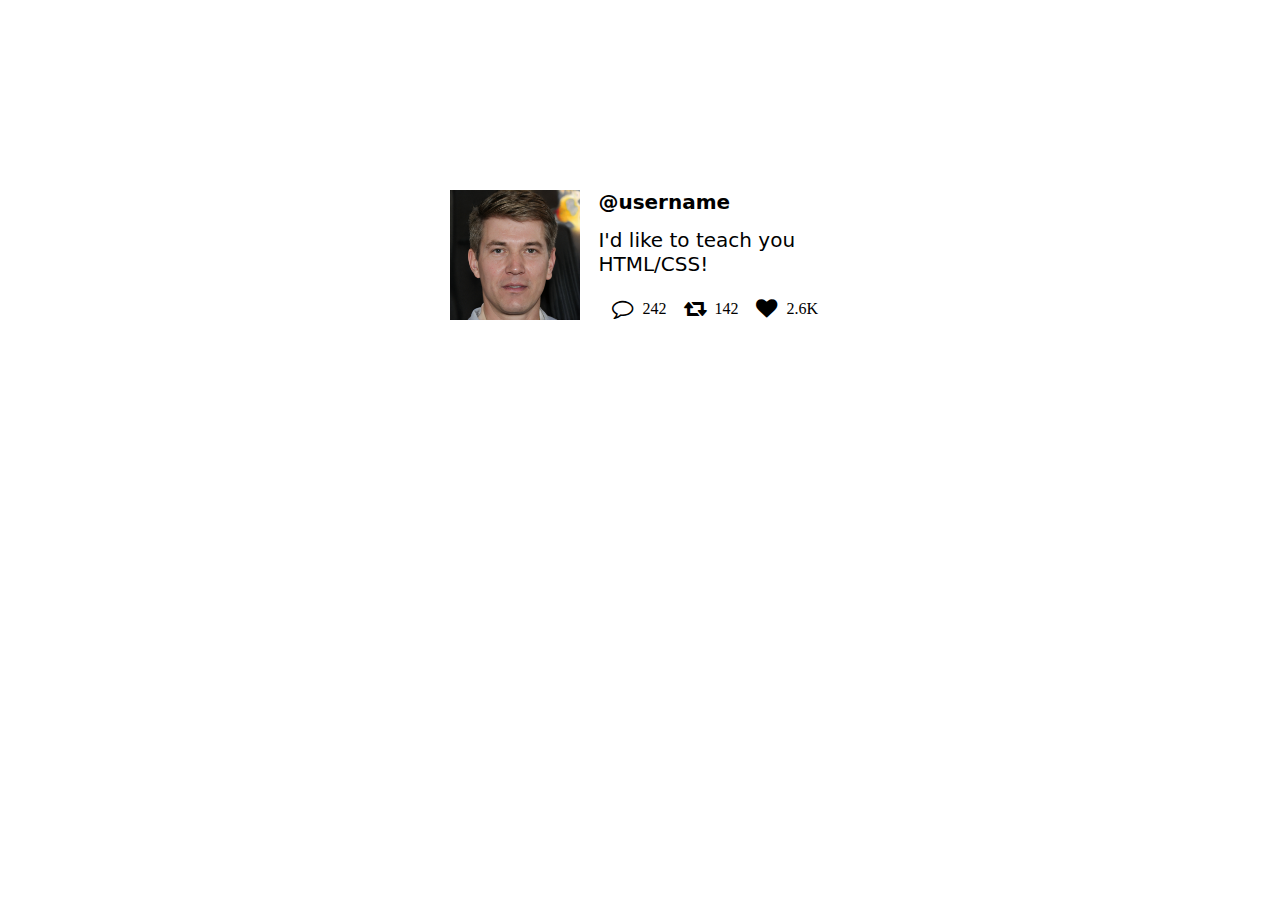
<file: task 1/index.html>
<!DOCTYPE html>
<html lang="en">
  <head>
    <meta charset="UTF-8" />
    <meta http-equiv="X-UA-Compatible" content="IE=edge" />
    <meta name="viewport" content="width=device-width, initial-scale=1.0" />
    <title>Task1</title>
    <link
      rel="stylesheet"
      href="https://cdnjs.cloudflare.com/ajax/libs/font-awesome/4.7.0/css/font-awesome.min.css"
    />
    <style>
      img {
        width: 130px;
        height: 130px;
        object-fit: cover;
        float: left;
      }
      .container {
        width: 457px;
        height: 138px;
        margin-left: 35%;
        margin-top: 15%;
        margin-right: 3%;
      }
      .text {
        margin-left: 148px;
      }
      .username {
        font-family: system-ui, -apple-system, BlinkMacSystemFont, 'Segoe UI', Roboto, Oxygen, Ubuntu, Cantarell, 'Open Sans', 'Helvetica Neue', sans-serif;
        font-weight: bold;
        font-size: 20px;
      }
      .message{
        font-family: system-ui, -apple-system, BlinkMacSystemFont, 'Segoe UI', Roboto, Oxygen, Ubuntu, Cantarell, 'Open Sans', 'Helvetica Neue', sans-serif;
        font-weight: regular;
        font-size: 20px;
        margin-top: 14px;
      }
      .icons{
        margin-top: 24px;
      }
      i {
        width: 20px;
        padding-right: 24px;
        text-indent: 14px;
      }
    </style>
  </head>
  <body>
    <div class="container">
      <div>
        <img src="avatar.jpg" alt="avatar" />
      </div>
      <div>
        <div class="text">
          <div class="username">@username <br></div>
          <div class="message">I'd like to teach you HTML/CSS!<br></div>
          <div class="icons">
            <i class="fa fa-comment-o fa-lg" aria-hidden="true" width="20px"></i>242
            <i class="fa fa-retweet fa-lg" aria-hidden="true" width="20px"></i>142
            <i class="fa fa-heart fa-lg" aria-hidden="true" width="20px"></i>2.6K
          </div>
        </div>
      </div>
    </div>
  </body>
</html>
</file>
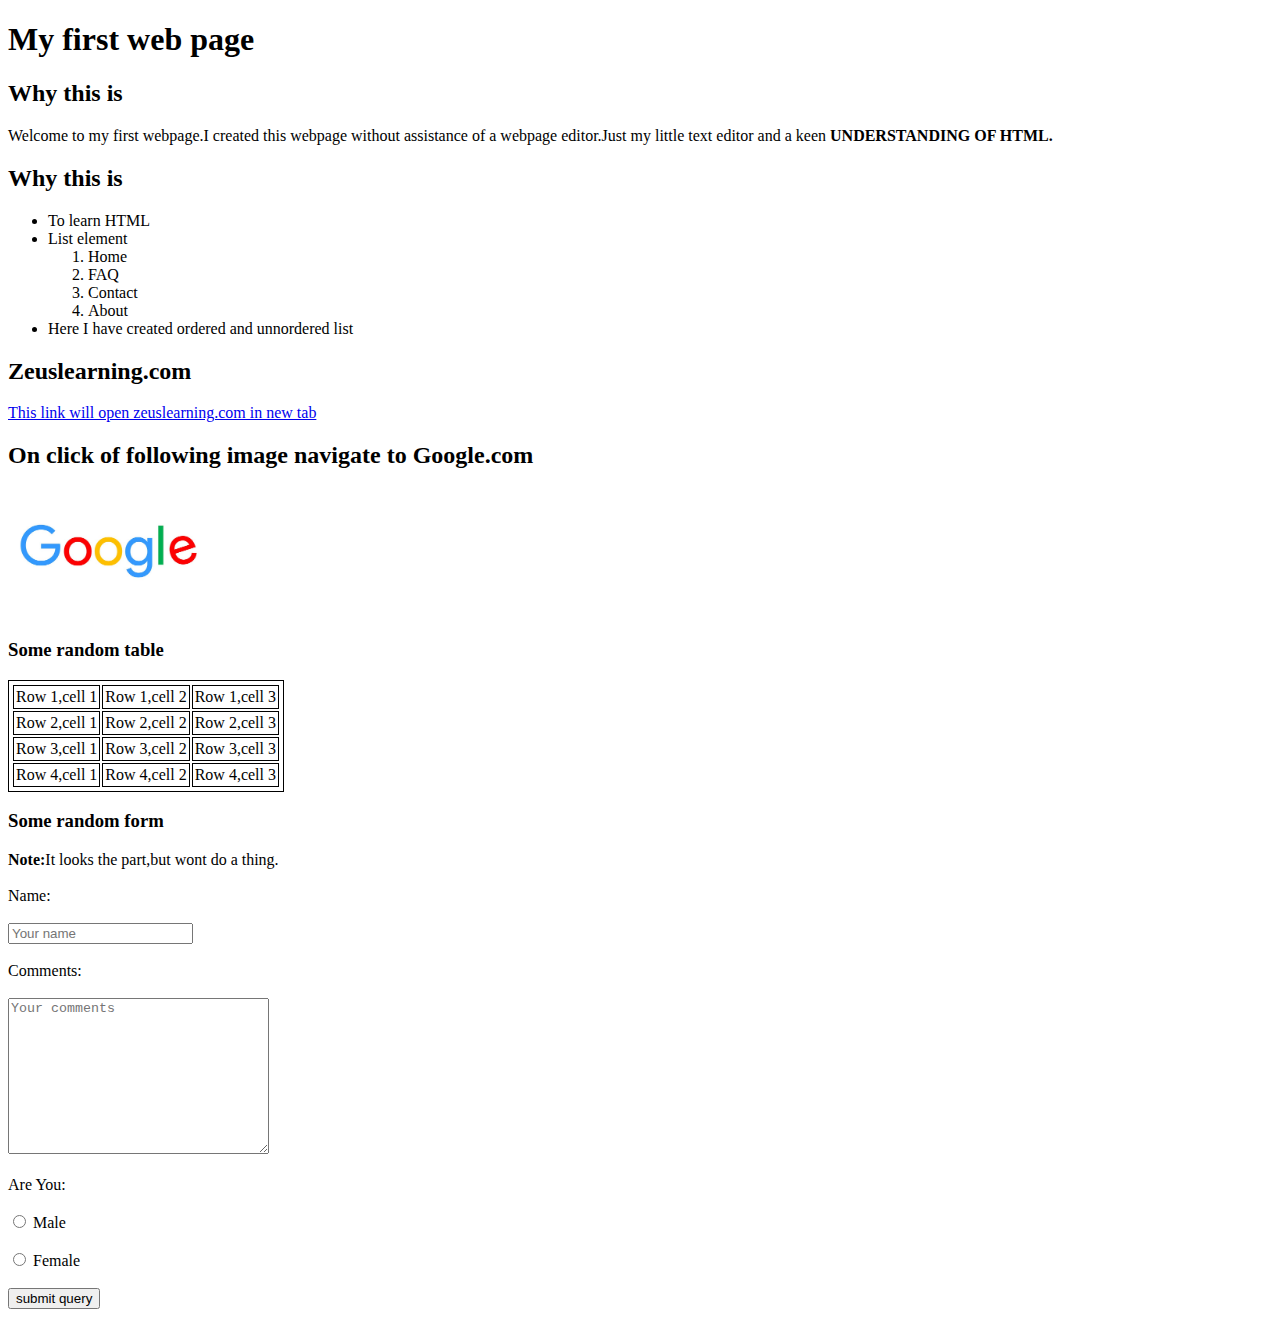
<file: task 2/index.htm>
<!DOCTYPE html>
<html lang="en">
<head>
    <meta charset="UTF-8">
    <meta http-equiv="X-UA-Compatible" content="IE=edge">
    <meta name="viewport" content="width=device-width, initial-scale=1.0">
    <title>My first webpage</title>
   <style>
    table,tr,td{
    padding:2px ;
    border: 1px solid black;
}
img{
    width: 200px;
}
   </style>
</head>
<body>
    <div class="container">


    <h1>My first web page</h1>
    <h2>Why this is</h2>
       <p>
            Welcome to my first webpage.I created this webpage without assistance of a webpage editor.Just my little text editor and a keen <strong> UNDERSTANDING OF HTML.</strong> 
       </p>
    <h2>Why this is</h2>
        <ul>
            <li>To learn HTML</li>
            <li>List element
                <ol>
                    <li>Home</li>
                    <li>FAQ</li>
                    <li>Contact</li>
                    <li>About</li>
                </ol>
            </li>
            <li>Here I have created ordered and unnordered list</li>
        </ul>
    <h2>Zeuslearning.com</h2>
    <a href="http://zeuslearning.com" target="_blank">This link will open zeuslearning.com in new tab</a>
    <h2>On click of following image navigate to Google.com</h2>
    <a href="http://google.com" target="_blank"><img src="google.jpg" alt="Google logo"></a>
    <h3>Some random table</h3>
    <table>
        <tr>
            <td>Row 1,cell 1</td>
            <td>Row 1,cell 2</td>
            <td>Row 1,cell 3</td>
        </tr>
        <tr>
            <td>Row 2,cell 1</td>
            <td>Row 2,cell 2</td>
            <td>Row 2,cell 3</td>
        </tr>
        <tr>
            <td>Row 3,cell 1</td>
            <td>Row 3,cell 2</td>
            <td>Row 3,cell 3</td>
        </tr>
        <tr>
            <td>Row 4,cell 1</td>
            <td>Row 4,cell 2</td>
            <td>Row 4,cell 3</td>
        </tr>
    </table>
    <h3>Some random form</h3>
    <form action="" id="form" name="form">
        
        <strong> Note:</strong>It looks the part,but wont do a thing.
         <br> <br>
        Name: <br> <br>
        <input type="text" placeholder="Your name" id="name" name="name"><br> <br>
        Comments: 
        <br><br>
        <textarea name="" id="" cols="30" rows="10" placeholder="Your comments"></textarea><br> <br>
         Are You: <br> <br>
         <input type="radio" name="" id="">
         Male <br><br>
         <input type="radio" name="" id="">
         Female <br><br>

         <button type="submit" value="submit query">submit query</button>
    </form>
</div>
</body>
</html>
</file>
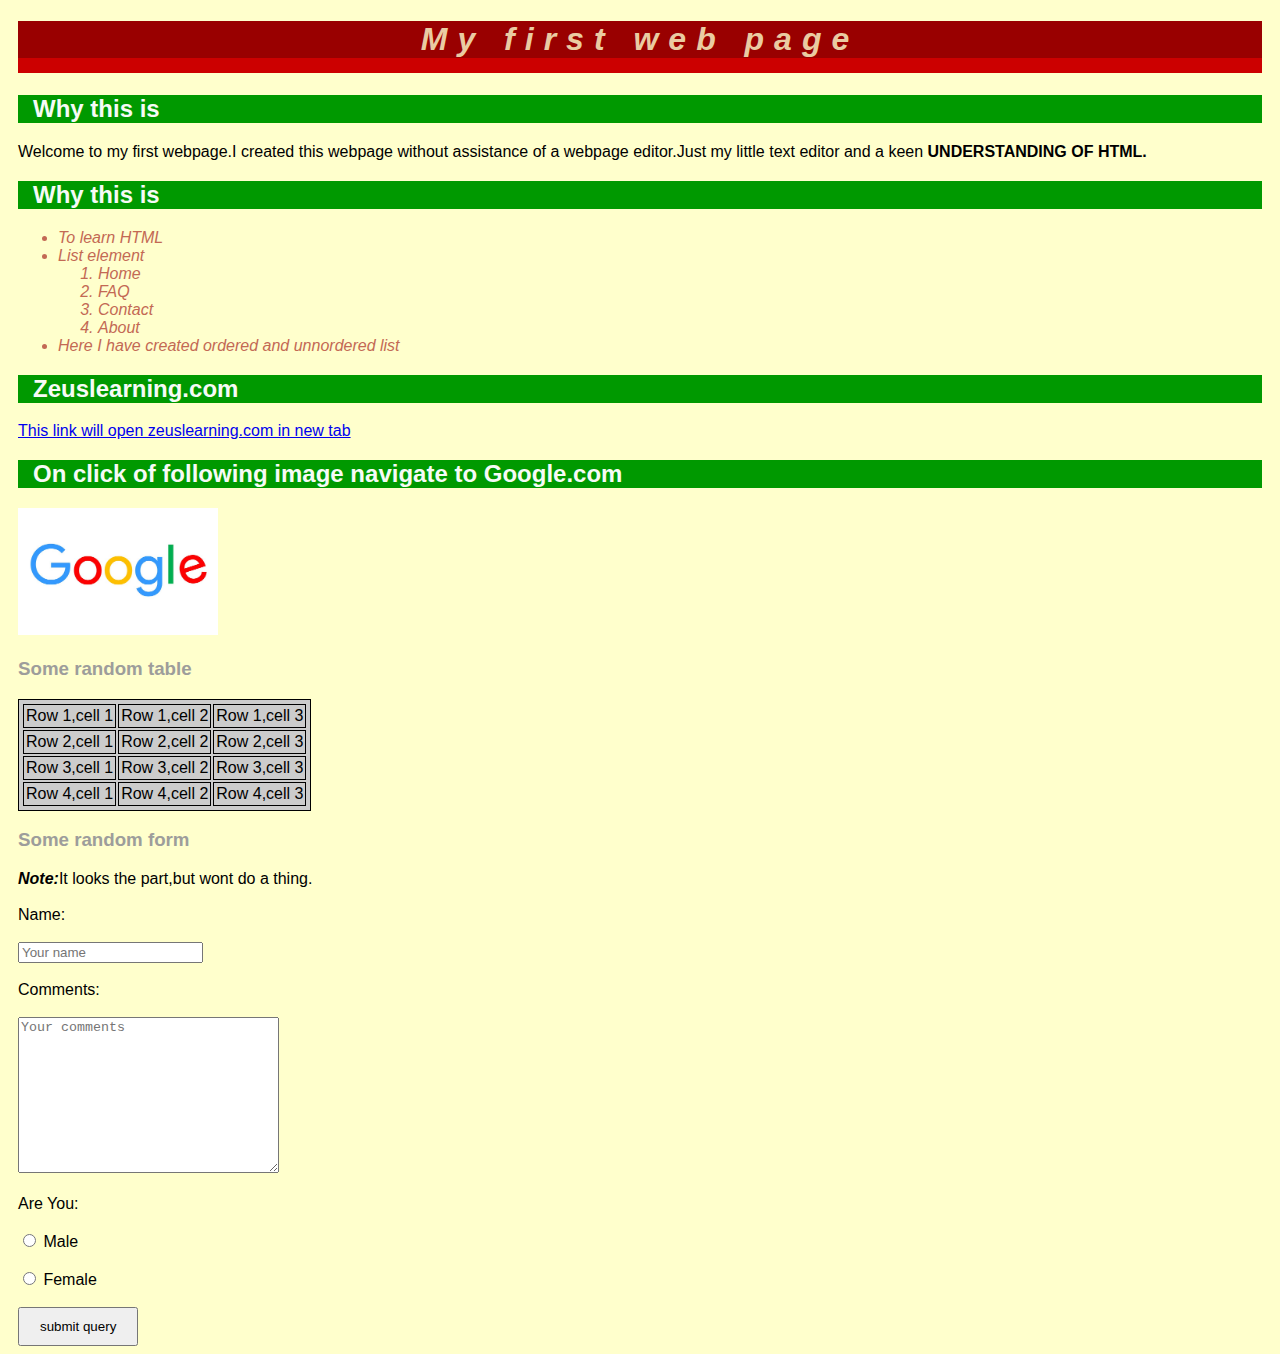
<file: task 2/index1.htm>
<!DOCTYPE html>
<html lang="en">
<head>
    <meta charset="UTF-8">
    <meta http-equiv="X-UA-Compatible" content="IE=edge">
    <meta name="viewport" content="width=device-width, initial-scale=1.0">
    <title>My first webpage</title>
   <link rel="stylesheet" href="style.css">
</head>
<body>
    <div class="container">


    <h1>My first web page</h1>
    <h2>Why this is</h2>
       <p>
            Welcome to my first webpage.I created this webpage without assistance of a webpage editor.Just my little text editor and a keen <strong> UNDERSTANDING OF HTML.</strong> 
       </p>
    <h2>Why this is</h2>
        <ul>
            <li>To learn HTML</li>
            <li>List element
                <ol>
                    <li>Home</li>
                    <li>FAQ</li>
                    <li>Contact</li>
                    <li>About</li>
                </ol>
            </li>
            <li>Here I have created ordered and unnordered list</li>
        </ul>
    <h2>Zeuslearning.com</h2>
    <a href="http://zeuslearning.com" target="_blank">This link will open zeuslearning.com in new tab</a>
    <h2>On click of following image navigate to Google.com</h2>
    <a href="http://google.com" target="_blank"><img src="google.jpg" alt="Google logo"></a>
    <h3>Some random table</h3>
    <table>
        <tr>
            <td>Row 1,cell 1</td>
            <td>Row 1,cell 2</td>
            <td>Row 1,cell 3</td>
        </tr>
        <tr>
            <td>Row 2,cell 1</td>
            <td>Row 2,cell 2</td>
            <td>Row 2,cell 3</td>
        </tr>
        <tr>
            <td>Row 3,cell 1</td>
            <td>Row 3,cell 2</td>
            <td>Row 3,cell 3</td>
        </tr>
        <tr>
            <td>Row 4,cell 1</td>
            <td>Row 4,cell 2</td>
            <td>Row 4,cell 3</td>
        </tr>
    </table>
    <h3>Some random form</h3>
    <form action="">
        
        <strong><em> Note:</em></strong>It looks the part,but wont do a thing.
         <br> <br>
        Name: <br> <br>
        <input type="text" placeholder="Your name"><br> <br>
        Comments: 
        <br><br>
        <textarea name="" id="" cols="30" rows="10" placeholder="Your comments"></textarea><br> <br>
         Are You: <br> <br>
         <input type="radio" name="" id="">
         Male <br><br>
         <input type="radio" name="" id="">
         Female <br><br>

         <button type="submit" value="submit query">submit query</button>
    </form>
</div>
</body>
</html>
</file>
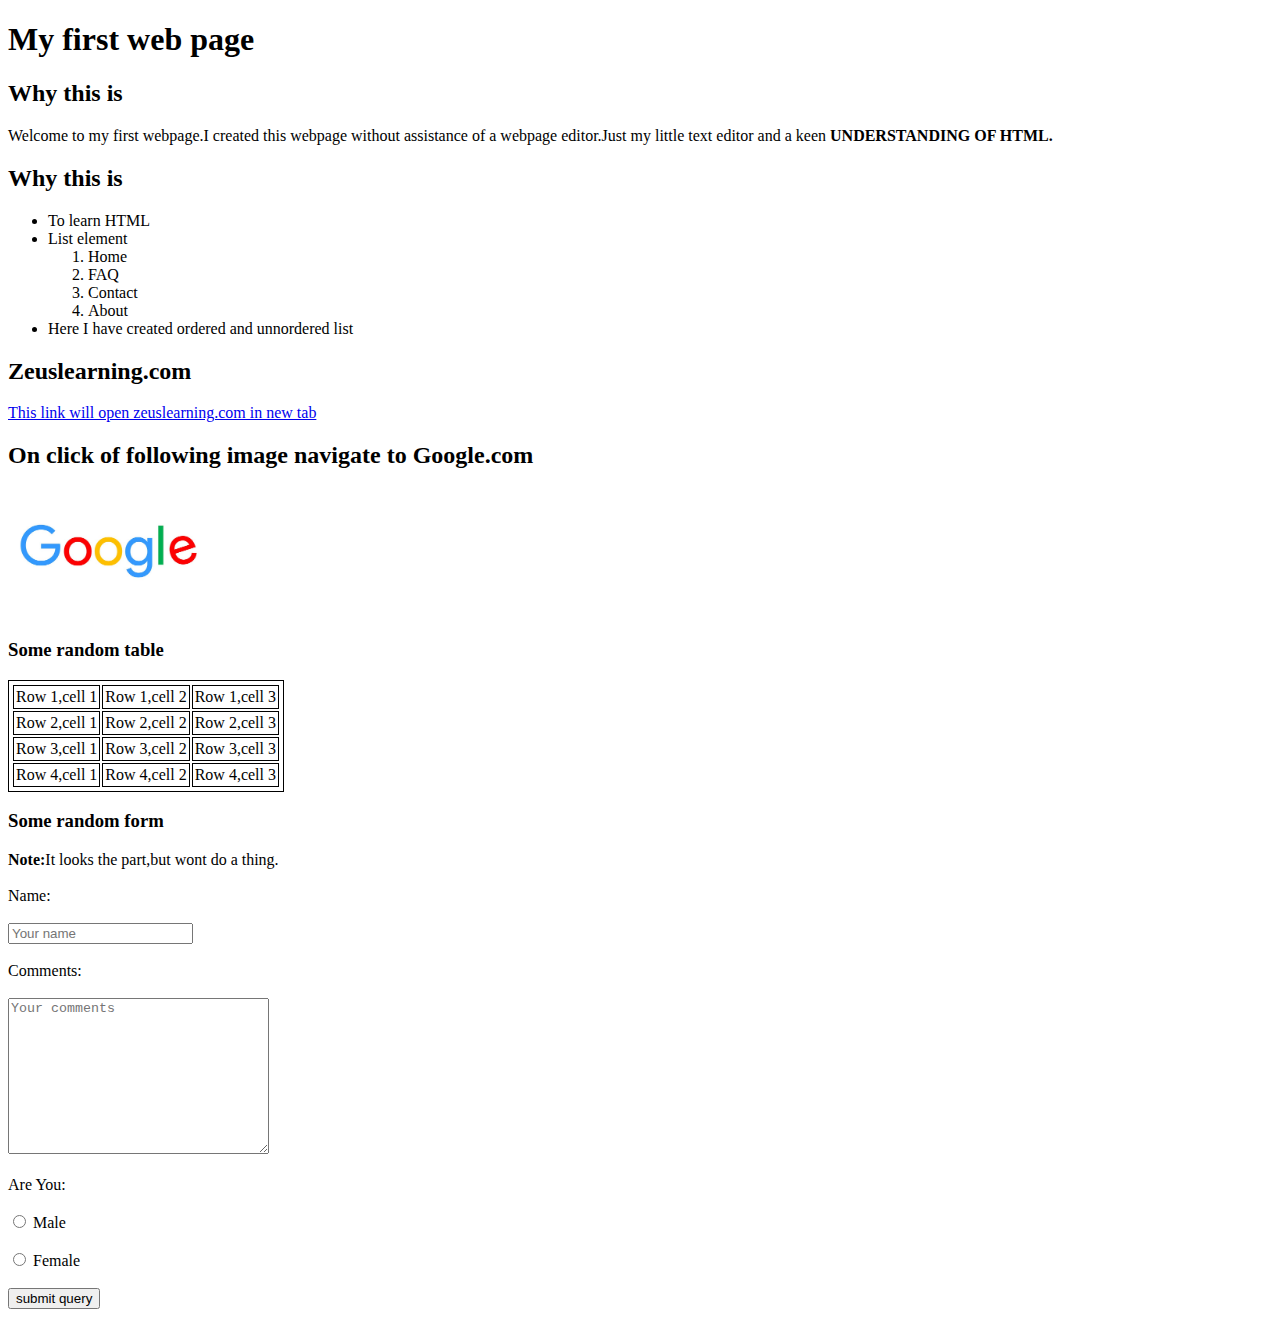
<file: task 2/index2.htm>
<!DOCTYPE html>
<html lang="en">
<head>
    <meta charset="UTF-8">
    <meta http-equiv="X-UA-Compatible" content="IE=edge">
    <meta name="viewport" content="width=device-width, initial-scale=1.0">
    <title>My first webpage</title>
    <script src="script.js"></script>
   <style>
    table,tr,td{
    padding:2px ;
    border: 1px solid black;
}
img{
    width: 200px;
}
   </style>
</head>
<body>
    <div class="container">


    <h1>My first web page</h1>
    <h2>Why this is</h2>
       <p>
            Welcome to my first webpage.I created this webpage without assistance of a webpage editor.Just my little text editor and a keen <strong> UNDERSTANDING OF HTML.</strong> 
       </p>
    <h2>Why this is</h2>
        <ul>
            <li>To learn HTML</li>
            <li>List element
                <ol>
                    <li>Home</li>
                    <li>FAQ</li>
                    <li>Contact</li>
                    <li>About</li>
                </ol>
            </li>
            <li>Here I have created ordered and unnordered list</li>
        </ul>
    <h2>Zeuslearning.com</h2>
    <a href="http://zeuslearning.com" target="_blank">This link will open zeuslearning.com in new tab</a>
    <h2>On click of following image navigate to Google.com</h2>
    <a href="http://google.com" target="_blank"><img src="google.jpg" alt="Google logo"></a>
    <h3>Some random table</h3>
    <table>
        <tr>
            <td>Row 1,cell 1</td>
            <td>Row 1,cell 2</td>
            <td>Row 1,cell 3</td>
        </tr>
        <tr>
            <td>Row 2,cell 1</td>
            <td>Row 2,cell 2</td>
            <td>Row 2,cell 3</td>
        </tr>
        <tr>
            <td>Row 3,cell 1</td>
            <td>Row 3,cell 2</td>
            <td>Row 3,cell 3</td>
        </tr>
        <tr>
            <td>Row 4,cell 1</td>
            <td>Row 4,cell 2</td>
            <td>Row 4,cell 3</td>
        </tr>
    </table>
    <h3>Some random form</h3>
    <form action="" id="form" name="form">
        
        <strong> Note:</strong>It looks the part,but wont do a thing.
         <br> <br>
        Name: <br> <br>
        <input type="text" placeholder="Your name" id="name" name="name"><br> <br>
        Comments: 
        <br><br>
        <textarea name="comment" id="" cols="30" rows="10" placeholder="Your comments"></textarea><br> <br>
         Are You: <br> <br>
         <input type="radio" name="gender" id="">
         Male <br><br>
         <input type="radio" name="gender" id="">
         Female <br><br>

         <button type="submit" value="" onclick="return isEmpty()">submit query</button>
    </form>

</div>
</body>
</html>
</file>
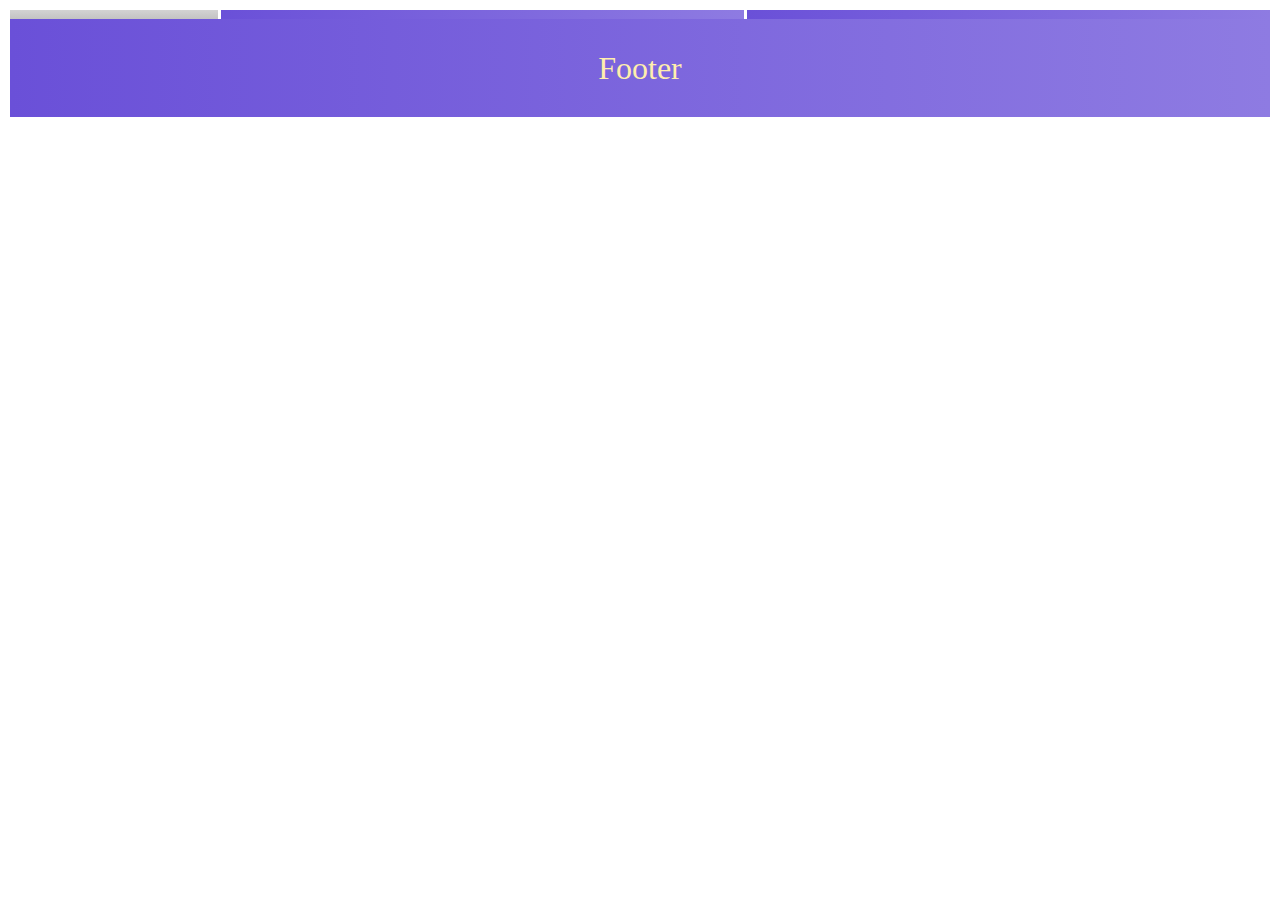
<file: task 3/task3.html>
<!DOCTYPE html>
<html lang="en">
<head>
    <meta charset="UTF-8">
    <meta http-equiv="X-UA-Compatible" content="IE=edge">
    <meta name="viewport" content="width=device-width, initial-scale=1.0">
    <title>Document</title>
    <link rel="stylesheet" href="style.css">
</head>
<body>
    <div class="container">
        <div class="header">Header</div>
        <div class="sidebar">sidebar</div>
        <div class="content1">content1</div>
        <div class="content2">content2</div>
        <div class="content3">content3</div>
        <div class="footer">Footer</div>
    </div>
</body>
</html>
</file>
<file: task 2/style.css>
body{
    background-color: #ffffcc;
    font-family: sans-serif;
}
.container{
    display: block;
    margin-left:10px ;
    margin-right:10px ;
}
h1{
    color: #eacba2;
    background-color: #990000;
    text-align: center;
    border-bottom: 15px solid #cc0000;
    font-family: Arial, Helvetica, sans-serif;
    letter-spacing: 10px;
    font-style: italic;
}
h2{
    font-family: sans-serif;
    background-color: #009900;
    color: #f6fbf6;
    text-indent: 15px;
}
h3{
    color: #9d9d9b;
}
ul{
    color: #c36954;
    font-style: italic;
}
button{
    padding: 10px 20px;
}

table,tr,td{
    background-color: #cccccc;
    padding:2px ;
    border: 1px solid black;
}
img{
    width: 200px;
}
</file>
<file: task 3/style.css>
.container{
    display: grid;
    grid-template-columns: repeat(12,1fr);
    grid-template-rows: repeat(18,100ox);
    grid-gap: 3px;
}
body{
    margin: 10px;
}
.header{
  grid-column: 1 / -1;
  grid-row:1/2 ;
}
.footer{
 grid-column: 1/-1;
 grid-row: 16/-1;
}
.sidebar{
    grid-column: 1/3;
    grid-row: 2 /-4;
}
.content1{
 grid-column: 3/-1;
 grid-row:2/9 ;
}
.content2{
 grid-column: 3/8;
 grid-row:9/-4 ;
}
.content3{
 grid-column: 8/-1;
 grid-row:9/-4 ;
}

.container > div:nth-child(1) {
    background-image: linear-gradient(to right,#6a50d8, #8e7be2);
  }
.container > div:nth-child(3) {
    background-image: linear-gradient(to right,#6a50d8, #8e7be2);
  }
.container > div:nth-child(4) {
    background-image: linear-gradient(to right,#6a50d8, #8e7be2);
  }
.container > div:nth-child(5) {
    background-image: linear-gradient(to right,#6a50d8, #8e7be2);
  }
.container > div:nth-child(6) {
    background-image: linear-gradient(to right,#6a50d8, #8e7be2);
  }
  .container > div:nth-child(2) {
    background-image: linear-gradient(to top,gray ,lightgray);
}

  
  .container > div {
    display: flex;
    justify-content: center;
    align-items: center;
    font-size: 2em;
    color: #ffeead;
}
</file>
